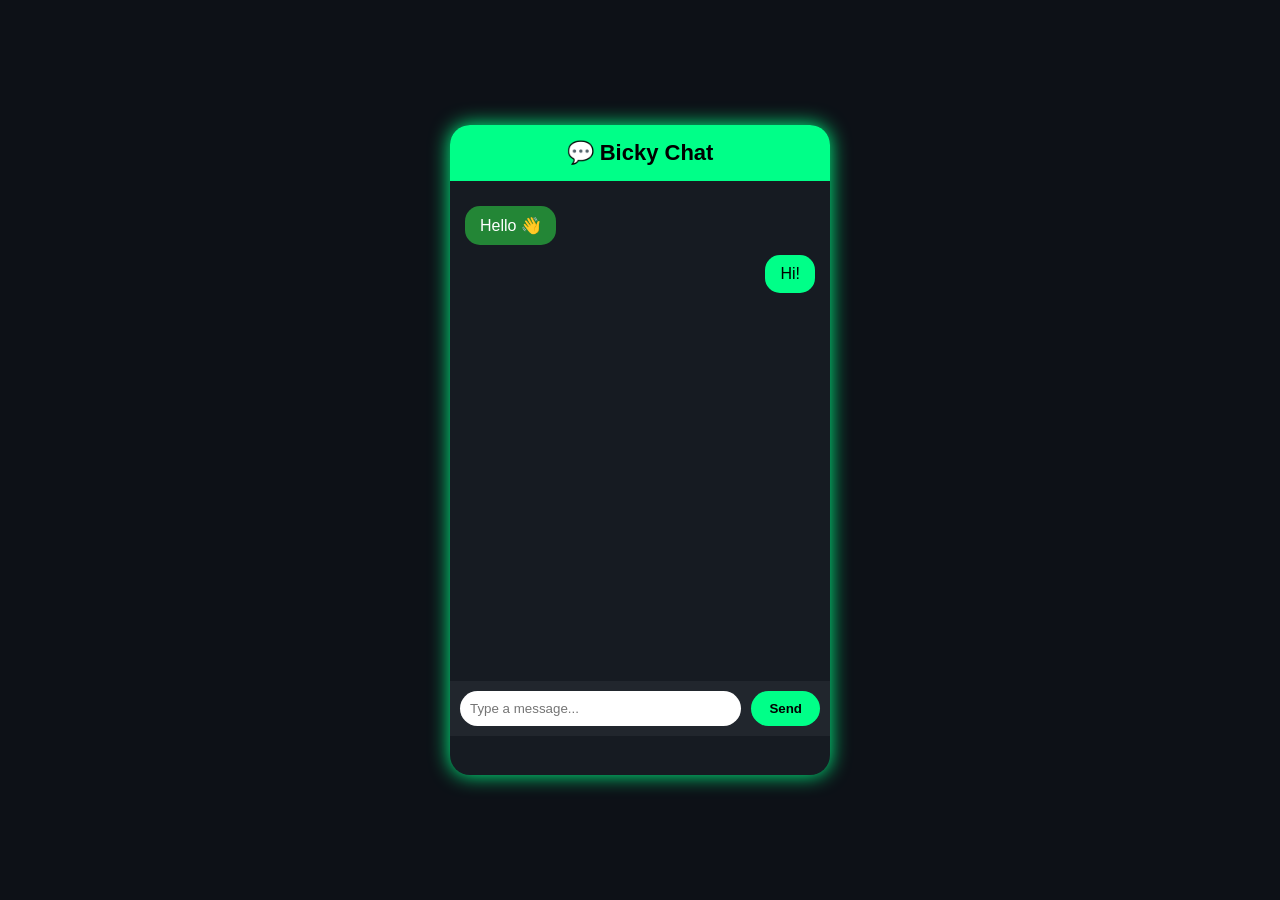
<file: app.html>
<!DOCTYPE html>
<html lang="en">
<head>
<meta charset="UTF-8">
<meta name="viewport" content="width=device-width, initial-scale=1.0">
<title>Bicky Chat</title>

<style>
*{
    margin:0;
    padding:0;
    box-sizing:border-box;
    font-family:Arial,sans-serif;
}
body{
    background:#0d1117;
    display:flex;
    justify-content:center;
    align-items:center;
    height:100vh;
}
.chat-box{
    width:380px;
    height:650px;
    background:#161b22;
    border-radius:20px;
    overflow:hidden;
    box-shadow:0 0 20px #00ff88;
}
.header{
    background:#00ff88;
    color:#000;
    text-align:center;
    padding:15px;
    font-size:22px;
    font-weight:bold;
}
.messages{
    height:500px;
    overflow-y:auto;
    padding:15px;
}
.msg{
    background:#238636;
    color:#fff;
    padding:10px 15px;
    border-radius:15px;
    width:fit-content;
    margin:10px 0;
}
.me{
    background:#00ff88;
    color:#000;
    margin-left:auto;
}
.input-area{
    display:flex;
    padding:10px;
    background:#21262d;
}
input{
    flex:1;
    padding:10px;
    border:none;
    border-radius:20px;
    outline:none;
}
button{
    margin-left:10px;
    padding:10px 18px;
    border:none;
    border-radius:20px;
    background:#00ff88;
    font-weight:bold;
    cursor:pointer;
}
</style>
</head>

<body>

<div class="chat-box">

<div class="header">
💬 Bicky Chat
</div>

<div class="messages" id="chat">
<div class="msg">Hello 👋</div>
<div class="msg me">Hi!</div>
</div>

<div class="input-area">
<input type="text" id="text" placeholder="Type a message...">
<button onclick="send()">Send</button>
</div>

</div>

<script>
function send(){
let text=document.getElementById("text");
let chat=document.getElementById("chat");

if(text.value.trim()!=""){
let div=document.createElement("div");
div.className="msg me";
div.innerText=text.value;
chat.appendChild(div);

chat.scrollTop=chat.scrollHeight;

text.value="";
}
}
</script>

</body>
</html>
</file>
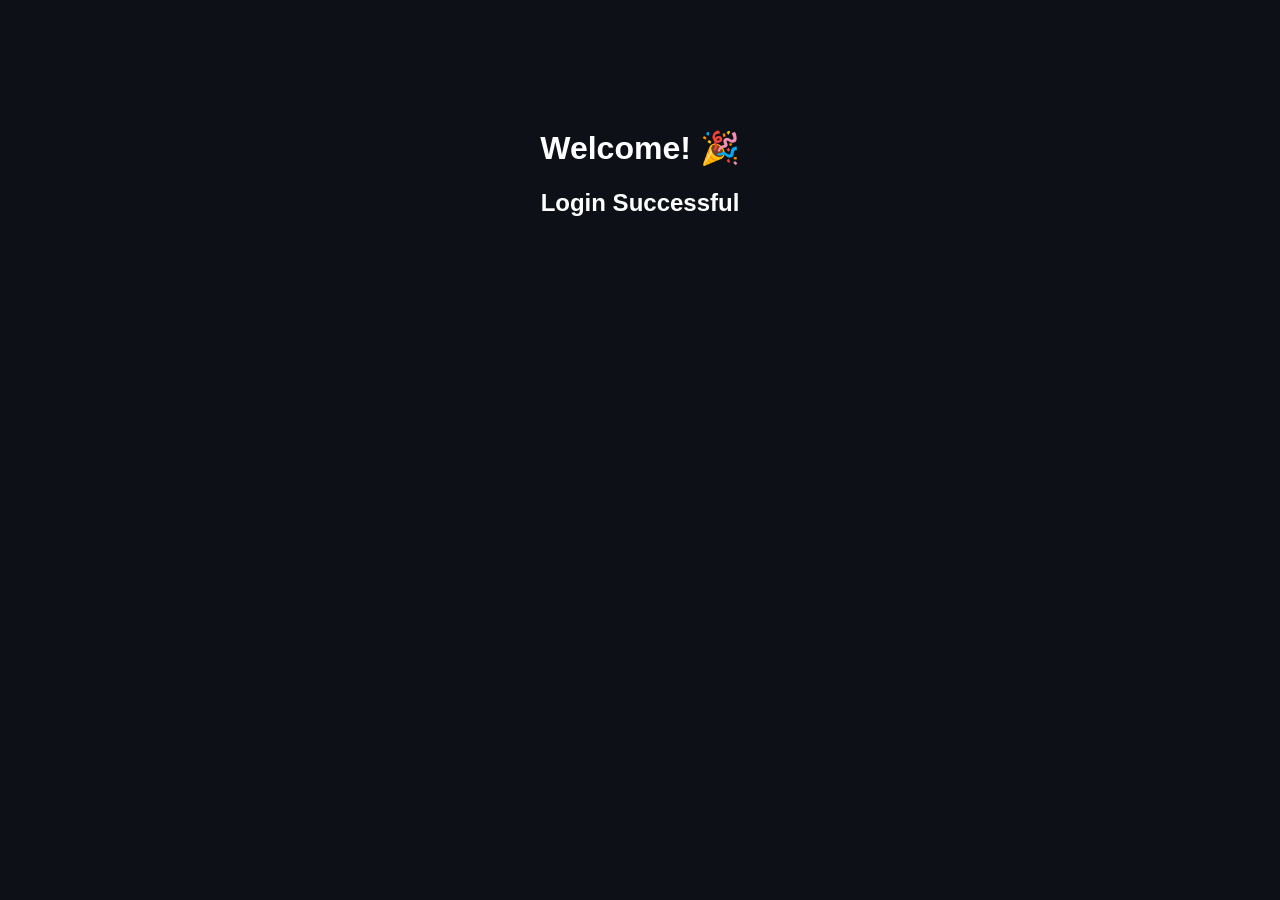
<file: home.html>
<!DOCTYPE html>
<html>
<head>
    <title>Home</title>
</head>
<body style="background:#0d1117;color:white;text-align:center;padding-top:100px;font-family:Arial;">
    <h1>Welcome! 🎉</h1>
    <h2>Login Successful</h2>
</body>
</html>
</file>
